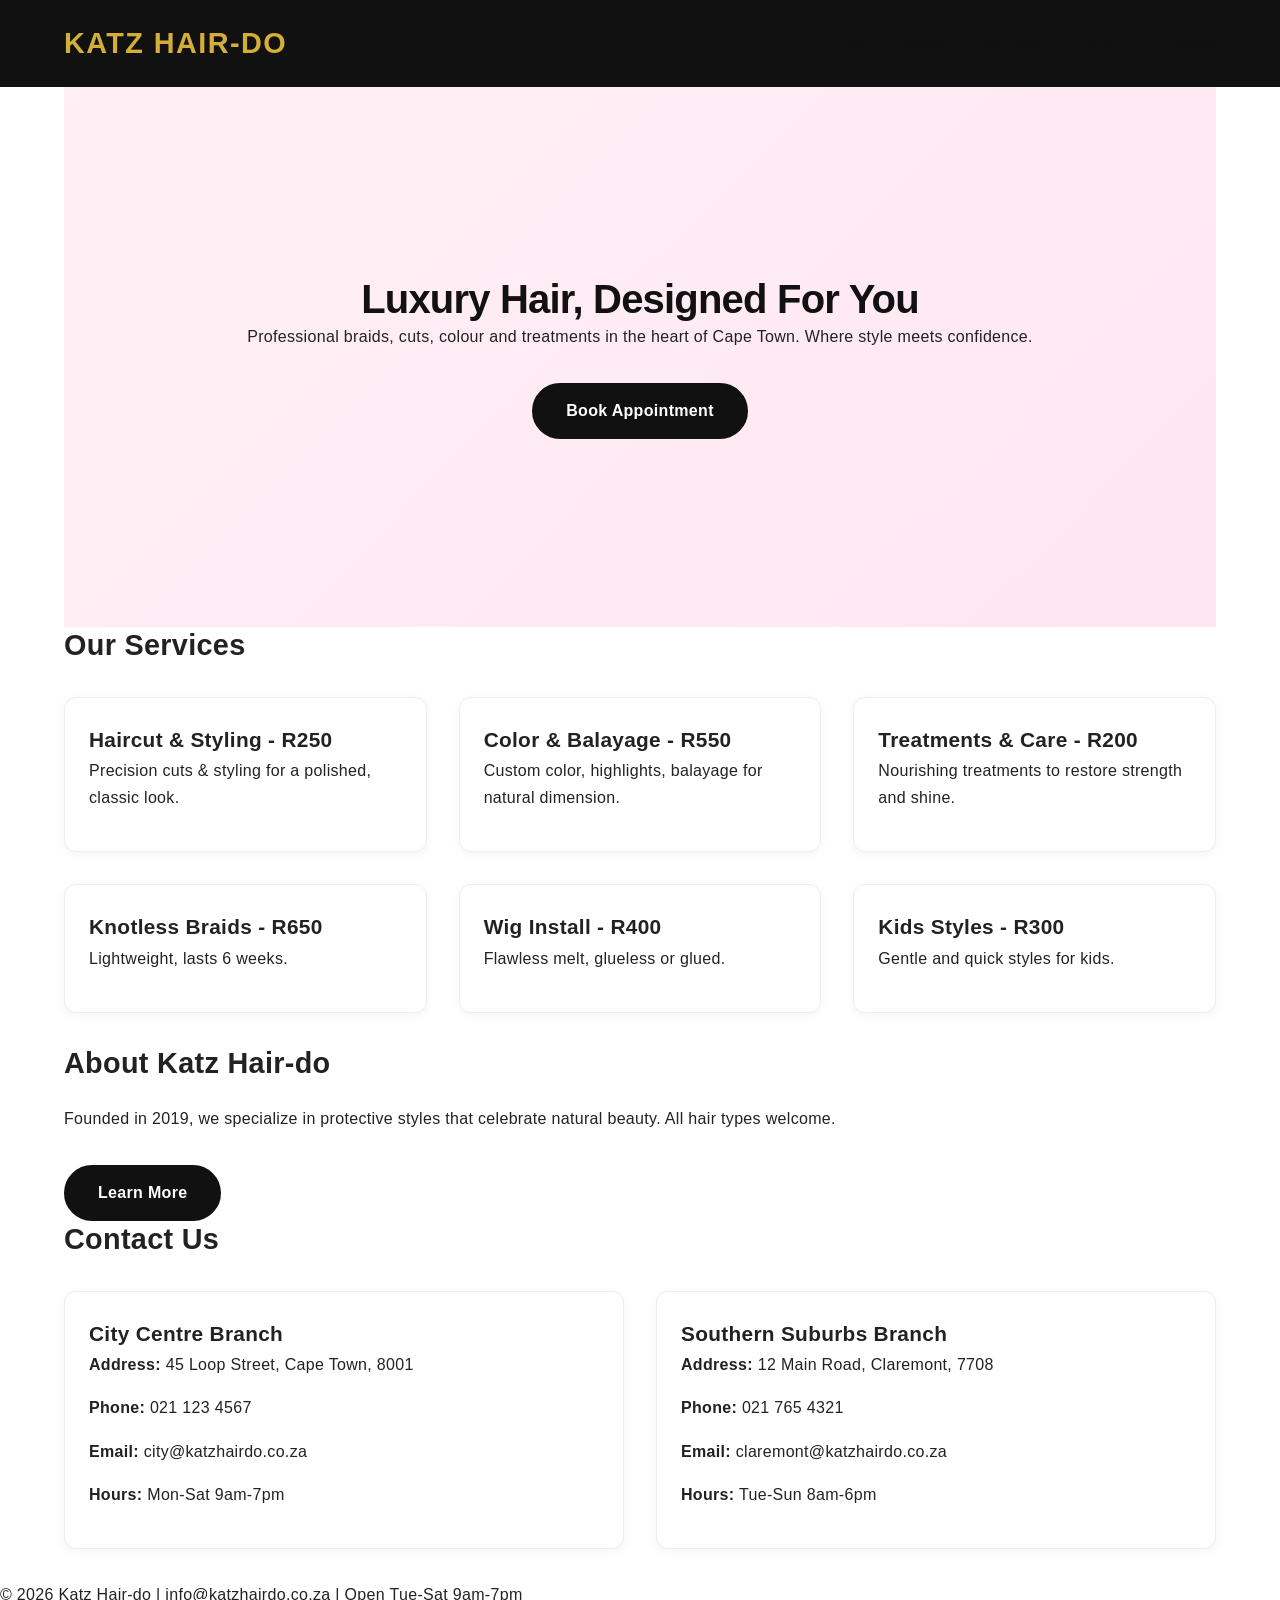
<file: index.html>
<!DOCTYPE html>
<html lang="en">
<head>
<meta charset="UTF-8">
<meta name="viewport" content="width=device-width, initial-scale=1.0">
<meta name="description" content="Katz Hair-do - Luxury hair salon in Cape Town. Braids, cuts, colour, treatments.">
<title>Katz Hair-do | Luxury Hair Salon Cape Town</title>
<link rel="stylesheet" href="css/style.css">
<link href="" rel="stylesheet">
</head>
<body>
<header>
<nav>
<div class="logo">KATZ HAIR-DO</div>
<ul>
<li><a href="index.html">Home</a></li>
<li><a href="about.html">About</a></li>
<li><a href="services.html">Services</a></li>
<li><a href="gallery.html">Gallery</a></li>
<li><a href="contact.html">Contact</a></li>
</ul>
</nav>
</header>

<main>
<section class="hero">
<h1>Luxury Hair, Designed For You</h1>
<p>Professional braids, cuts, colour and treatments in the heart of Cape Town. Where style meets confidence.</p>
<a href="contact.html" class="btn">Book Appointment</a>
</section>

<section>
<h2>Our Services</h2>
<div class="services-grid">
<article><h3>Haircut & Styling - R250</h3><p>Precision cuts & styling for a polished, classic look.</p></article>
<article><h3>Color & Balayage - R550</h3><p>Custom color, highlights, balayage for natural dimension.</p></article>
<article><h3>Treatments & Care - R200</h3><p>Nourishing treatments to restore strength and shine.</p></article>
<article><h3>Knotless Braids - R650</h3><p>Lightweight, lasts 6 weeks.</p></article>
<article><h3>Wig Install - R400</h3><p>Flawless melt, glueless or glued.</p></article>
<article><h3>Kids Styles - R300</h3><p>Gentle and quick styles for kids.</p></article>
</div>
</section>

<section>
<h2>About Katz Hair-do</h2>
<p>Founded in 2019, we specialize in protective styles that celebrate natural beauty. All hair types welcome.</p>
<a href="about.html" class="btn">Learn More</a>
</section>

<section>
<h2>Contact Us</h2>
<div class="locations">
<article><h3>City Centre Branch</h3><p><strong>Address:</strong> 45 Loop Street, Cape Town, 8001</p><p><strong>Phone:</strong> 021 123 4567</p><p><strong>Email:</strong> city@katzhairdo.co.za</p><p><strong>Hours:</strong> Mon-Sat 9am-7pm</p></article>
<article><h3>Southern Suburbs Branch</h3><p><strong>Address:</strong> 12 Main Road, Claremont, 7708</p><p><strong>Phone:</strong> 021 765 4321</p><p><strong>Email:</strong> claremont@katzhairdo.co.za</p><p><strong>Hours:</strong> Tue-Sun 8am-6pm</p></article>
</div>
</section>
</main>

<footer><p>&copy; 2026 Katz Hair-do | info@katzhairdo.co.za | Open Tue-Sat 9am-7pm</p></footer>
</body>
</html>
</file>
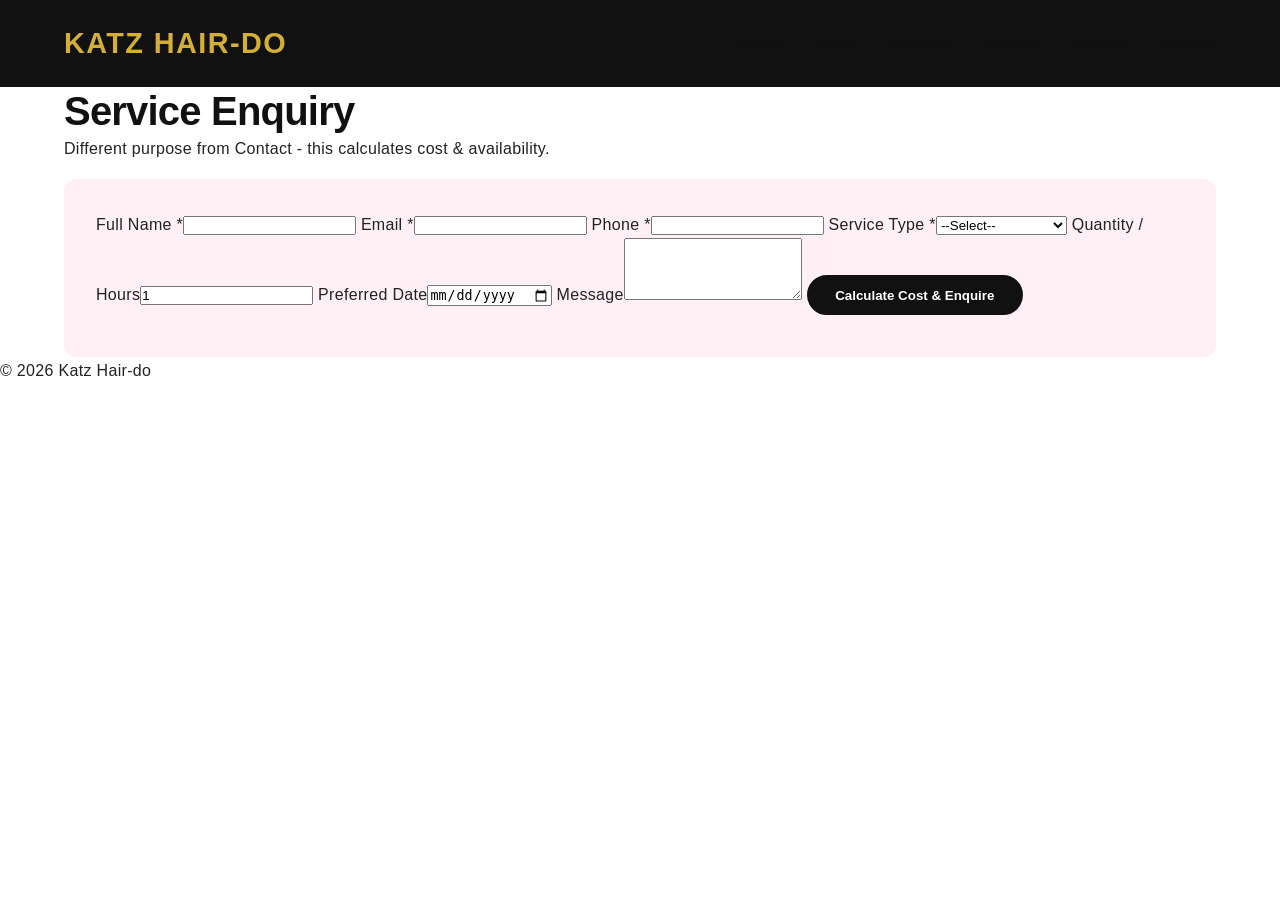
<file: enquiry.html>
<!DOCTYPE html>
<html lang="en">
<head><meta charset="UTF-8"><meta name="viewport" content="width=device-width, initial-scale=1.0">
<meta name="description" content="Enquire about Katz Hair-do services - get cost calculation and availability">
<title>Enquiry | Katz Hair-do</title><link rel="stylesheet" href="css/style.css"></head>
<body>
<header><nav><div class="logo">KATZ HAIR-DO</div>
<ul><li><a href="index.html">Home</a></li><li><a href="about.html">About</a></li><li><a href="services.html">Services</a></li><li><a href="gallery.html">Gallery</a></li><li><a href="enquiry.html" class="active">Enquiry</a></li><li><a href="contact.html">Contact</a></li></ul></nav></header>
<main>
<h1>Service Enquiry</h1><p>Different purpose from Contact - this calculates cost & availability.</p>
<form id="enquiryForm" action="mailto:info@katzhairdo.co.za" method="post" enctype="text/plain" novalidate>
<label>Full Name *</label><input type="text" id="eName" required><span class="error" id="eNameErr"></span>
<label>Email *</label><input type="email" id="eEmail" required><span class="error" id="eEmailErr"></span>
<label>Phone *</label><input type="tel" id="ePhone" required><span class="error" id="ePhoneErr"></span>
<label>Service Type *</label><select id="eService" required><option value="">--Select--</option><option>Knotless Braids</option><option>Cut & Style</option><option>Colour</option><option>Wig Install</option><option>Kids</option><option>Become Volunteer</option><option>Become Sponsor</option></select><span class="error" id="eServiceErr"></span>
<label>Quantity / Hours</label><input type="number" id="eQty" min="1" value="1">
<label>Preferred Date</label><input type="date" id="eDate"><span class="error" id="eDateErr"></span>
<label>Message</label><textarea id="eMsg" rows="4"></textarea>
<button type="submit" class="btn">Calculate Cost & Enquire</button>
<div id="eResponse" class="success"></div>
</form>
</main><footer><p>&copy; 2026 Katz Hair-do</p></footer>
<script>
document.getElementById('enquiryForm').addEventListener('submit', async (e)=>{
 e.preventDefault(); let valid=true;
 document.querySelectorAll('.error').forEach(el=>el.textContent='');
 const name=document.getElementById('eName').value.trim();
 if(name.length<3){document.getElementById('eNameErr').textContent='Name min 3 chars';valid=false}
 const email=document.getElementById('eEmail').value.trim();
 if(!/^[^\s@]+@[^\s@]+\.[^\s@]+$/.test(email)){document.getElementById('eEmailErr').textContent='Invalid email';valid=false}
 const phone=document.getElementById('ePhone').value.trim();
 if(!/^[0-9+ ]{10,15}$/.test(phone)){document.getElementById('ePhoneErr').textContent='Phone 10-15 digits';valid=false}
 const service=document.getElementById('eService').value;
 if(!service){document.getElementById('eServiceErr').textContent='Select service';valid=false}
 const dateVal=document.getElementById('eDate').value;
 if(dateVal){ const sel=new Date(dateVal); const today=new Date(); today.setHours(0,0,0,0); if(sel<today){document.getElementById('eDateErr').textContent='Date cannot be past';valid=false} }
 if(!valid){document.getElementById('eResponse').textContent='❌ Fix errors above'; document.getElementById('eResponse').style.color='red'; return}
 const qty=parseInt(document.getElementById('eQty').value)||1;
 const prices={ 'Knotless Braids':650,'Cut & Style':250,'Colour':550,'Wig Install':400,'Kids':300};
 let cost=prices[service] ? prices[service]*qty : 0;
 let msg= cost ? `${service}: R${cost} for ${qty} unit(s). Available: Mon-Sat 9am-7pm. City Centre & Claremont.` : `${service} enquiry received. Thank you ${name}!`;
 document.getElementById('eResponse').textContent=msg; document.getElementById('eResponse').style.color='green';
 const data={name,email,phone,service,qty,cost,date:new Date()};
 try{ await fetch('https://jsonplaceholder.typicode.com/posts',{method:'POST',headers:{'Content-Type':'application/json'},body:JSON.stringify(data)}); }catch(err){ console.log(err); }
});
const saved=localStorage.getItem('enquiryService'); if(saved) document.getElementById('eService').value=saved;
</script>
</body>
</html>
</file>
<file: css/style.css>
*{
    margin: 0;
    padding: 0;
    box-sizing: border-box;
}

:root {
    --primary-black: #111111;
    --primary-gold: #D4AF37;
    --soft-pink: #FFF0F5;
    --accent-pink: #FF6B9D;
    --white: #FFFFFF;
    --text-dark: #222222;
    --font-heading: 'Poppins', 'Aptos Display', sans-serif;
    --font-body: 'Inter', 'Aptos Display', Arial, sans-serif;
}

html {
    font-size: 100%; /* 16px = 1rem base for relative units */
    scroll-behavior: smooth;
}

body {
    font-family: var(--font-body);
    font-size: 1rem; /* 3.2 Relative unit */
    line-height: 1.7;
    letter-spacing: 0.02em;
    color: var(--text-dark);
    background-color: var(--white);
}

/* 2.3 TYPOGRAPHY STYLES - Typography Scale */
h1 {
    font-family: var(--font-heading);
    font-size: 2.5rem; /* rem for responsiveness */
    font-weight: 700;
    line-height: 1.2;
    letter-spacing: -0.02em;
    color: var(--primary-black);
}

h2 {
    font-family: var(--font-heading);
    font-size: 1.8rem;
    font-weight: 600;
    line-height: 1.3;
    margin-bottom: 0.8em;
}

h3 {
    font-size: 1.3rem;
    font-weight: 600;
}

p {
    font-size: 1rem;
    margin-bottom: 1em;
}

/* 2.4 LAYOUT STRUCTURE - Flexbox & Grid */
header nav {
    display: flex;
    flex-direction: row;
    justify-content: space-between;
    align-items: center;
    background-color: var(--primary-black);
    padding: 1.2rem 5%; /* % for responsive width */
    position: sticky;
    top: 0;
    z-index: 100;
}

header nav ul {
    display: flex;
    flex-direction: row;
    gap: 2rem;
    list-style: none;
    width: auto;
}

.logo {
    font-family: var(--font-heading);
    font-size: 1.8rem;
    font-weight: 800;
    color: var(--primary-gold);
    letter-spacing: 0.05em;
}

main {
    width: 90%;
    max-width: 1200px;
    margin: 0 auto;
}

.hero {
    display: flex;
    flex-direction: column;
    justify-content: center;
    align-items: center;
    text-align: center;
    background: linear-gradient(135deg, var(--soft-pink) 0%, #ffe6f2 100%);
    padding: 5rem 2rem;
    min-height: 60vh;
}

/* Multi-column layout for desktop - switches to single column on mobile */
.services-grid, .locations {
    display: grid;
    grid-template-columns: repeat(3, 1fr); /* 3 columns on desktop */
    gap: 2rem;
    margin: 2rem 0;
}

.locations {
    grid-template-columns: repeat(2, 1fr); /* 2 columns for 2 locations */
}

/* 2.5 VISUAL STYLES */
a {
    color: var(--primary-black);
    text-decoration: none;
    transition: all 0.3s ease;
}

.btn {
    display: inline-block;
    background-color: var(--primary-black);
    color: var(--white);
    padding: 0.8em 2em; /* em for relative spacing */
    border: 2px solid var(--primary-black);
    border-radius: 30px;
    font-weight: 600;
    margin-top: 1rem;
}

/* Pseudo-classes - Required */
header nav a:hover {
    color: var(--primary-gold);
    border-bottom: 2px solid var(--primary-gold);
}

header nav a:focus {
    outline: 2px solid var(--primary-gold);
    outline-offset: 4px;
}

.btn:hover {
    background-color: var(--primary-gold);
    border-color: var(--primary-gold);
    color: var(--primary-black);
    box-shadow: 0 4px 15px rgba(212, 175, 55, 0.4);
    transform: translateY(-2px);
}

.btn:active {
    transform: translateY(0);
    box-shadow: none;
}

article {
    background: var(--white);
    border: 1px solid #eee;
    border-radius: 12px;
    padding: 1.5rem;
    box-shadow: 0 2px 10px rgba(0,0,0,0.05);
    transition: transform 0.3s ease;
}

article:hover {
    transform: translateY(-5px);
    box-shadow: 0 8px 25px rgba(0,0,0,0.1);
}

form {
    background: var(--soft-pink);
    padding: 2rem;
    border-radius: 12px;
}

input:focus, select:focus, textarea:focus {
    border-color: var(--accent-pink);
    outline: none;
    box-shadow: 0 0 0 3px rgba(255, 107, 157, 0.2);
}

/* 3.1 BREAKPOINTS - Responsive Design */
/* Tablet: 768px and below */
@media screen and (max-width: 768px) {
    h1 { font-size: 2rem; }
    h2 { font-size: 1.5rem; }
    
    header nav {
        flex-direction: column;
        gap: 1rem;
    }
    
    header nav ul {
        gap: 1rem;
        flex-wrap: wrap;
        justify-content: center;
    }

    .services-grid {
        grid-template-columns: repeat(2, 1fr); /* 2 columns on tablet */
    }
    
    .locations {
        grid-template-columns: 1fr; /* 1 column */
    }
}

/* Mobile: 480px and below - Single column */
@media screen and (max-width: 480px) {
    html { font-size: 90%; }
    
    header nav ul {
        flex-direction: column;
        align-items: center;
        width: 100%;
    }

    .hero {
        padding: 3rem 1rem;
    }

    .services-grid, .locations {
        grid-template-columns: 1fr; /* Single column on mobile - REQUIRED */
    }

    main {
        width: 95%;
    }
}

/* 3.2 Relative units already used: rem for fonts, em for padding, % for widths */

/* 3.3 Responsive Images */
img {
    max-width: 100%; /* % makes images responsive */
    height: auto;
    display: block;
    border-radius: 8px;
}
/* Part 3 Additions */
.acc-header{background:var(--primary-black);color:white;padding:12px;cursor:pointer;margin-top:10px;border-radius:8px;transition:0.3s}
.acc-content{display:none;padding:15px;background:var(--soft-pink);animation:slideDown 0.4s}
.tabs{display:flex;gap:5px;margin:20px 0}
.tab{padding:10px 20px;background:#eee;cursor:pointer;border-radius:20px}
.tab.active{background:var(--primary-gold);font-weight:bold}
.tab-content{display:none;padding:15px;border:1px solid #eee;border-radius:12px}
.tab-content.active{display:block;animation:fadeIn 0.5s}
#myModal,#lightbox{display:none;position:fixed;inset:0;background:rgba(0,0,0,0.8);justify-content:center;align-items:center;z-index:1000}
#myModal.show,#lightbox.show{display:flex}
.modal-box{background:white;padding:20px;border-radius:12px;transform:scale(0);transition:0.3s}
.show .modal-box{transform:scale(1)}
#map{height:300px;width:100%;border-radius:12px;margin:15px 0}
.badge{background:var(--soft-pink);padding:3px 8px;border-radius:10px;font-size:0.8rem}
@keyframes slideDown{from{opacity:0;transform:translateY(-10px)} to{opacity:1;transform:translateY(0)}}
@keyframes fadeIn{from{opacity:0} to{opacity:1}}
.error{color:#DE3831;font-size:13px}
.success{color:green;font-weight:bold;margin-top:10px}
</file>
